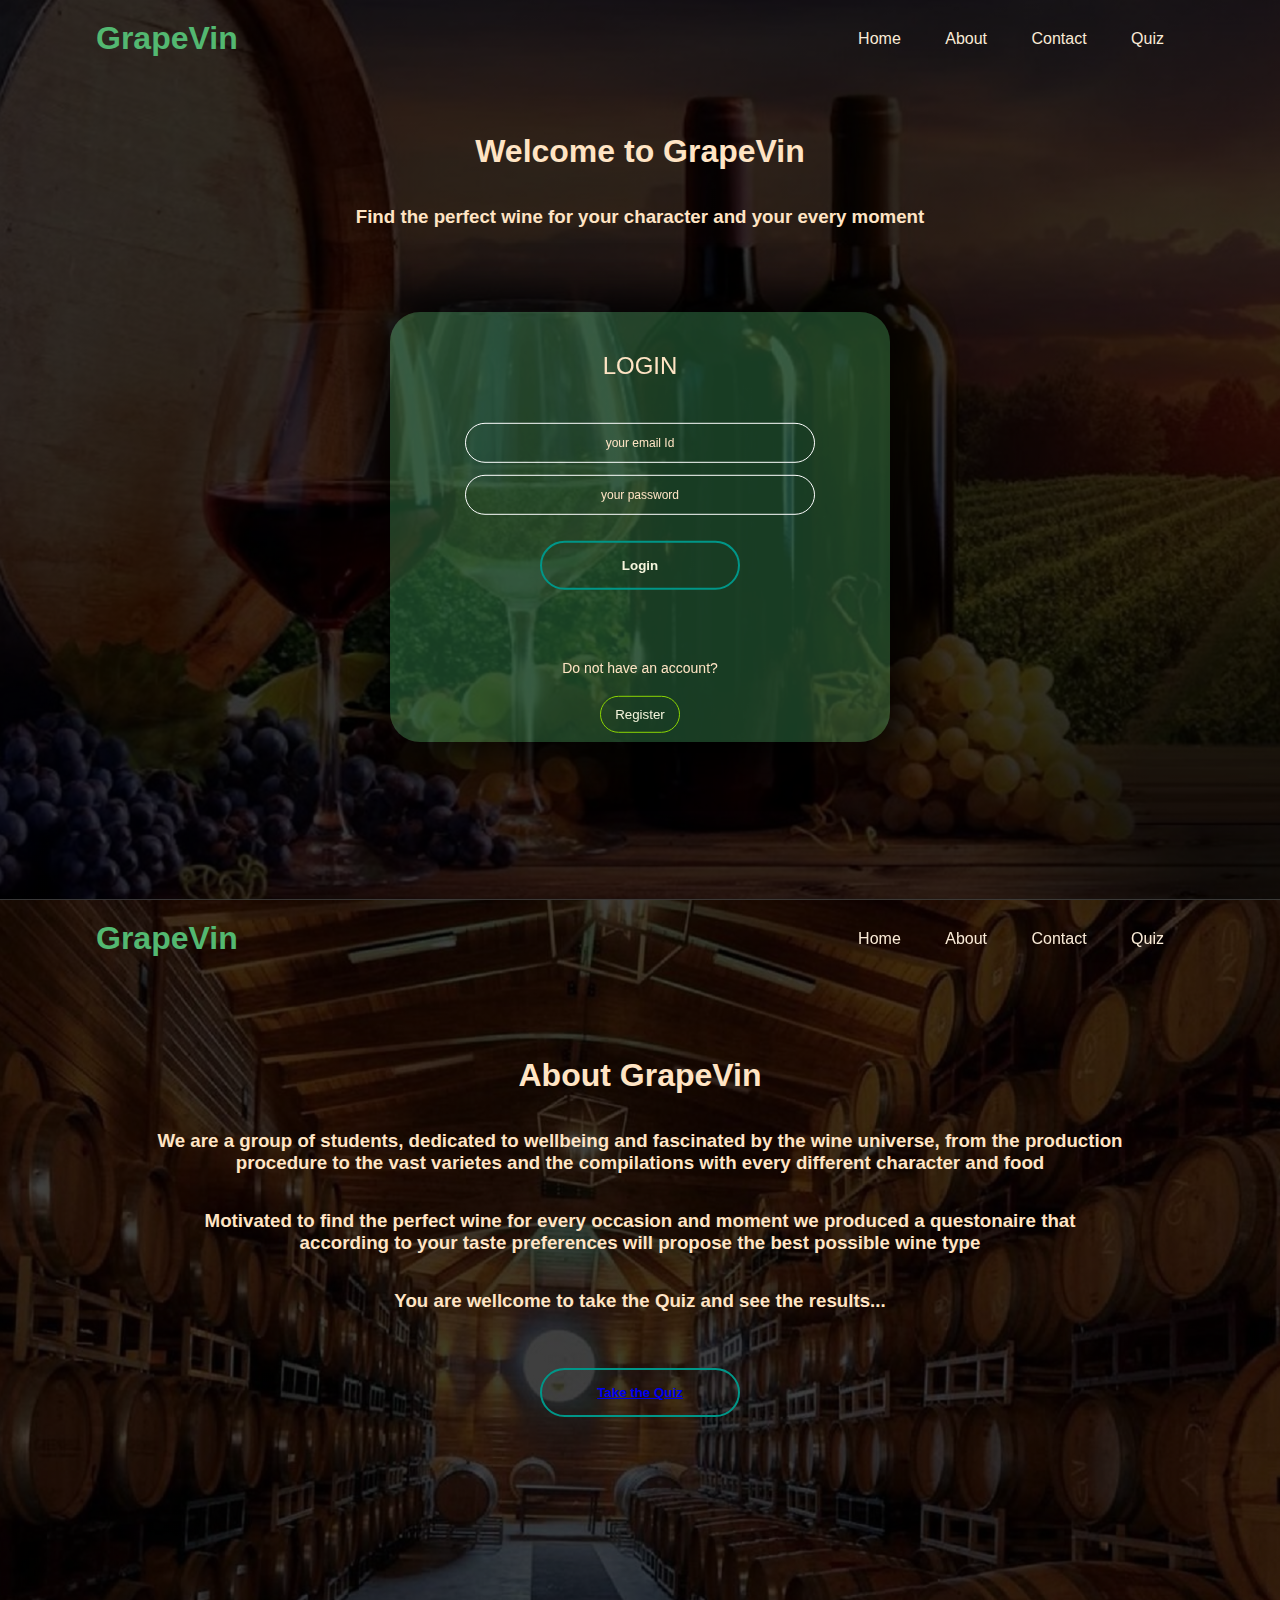
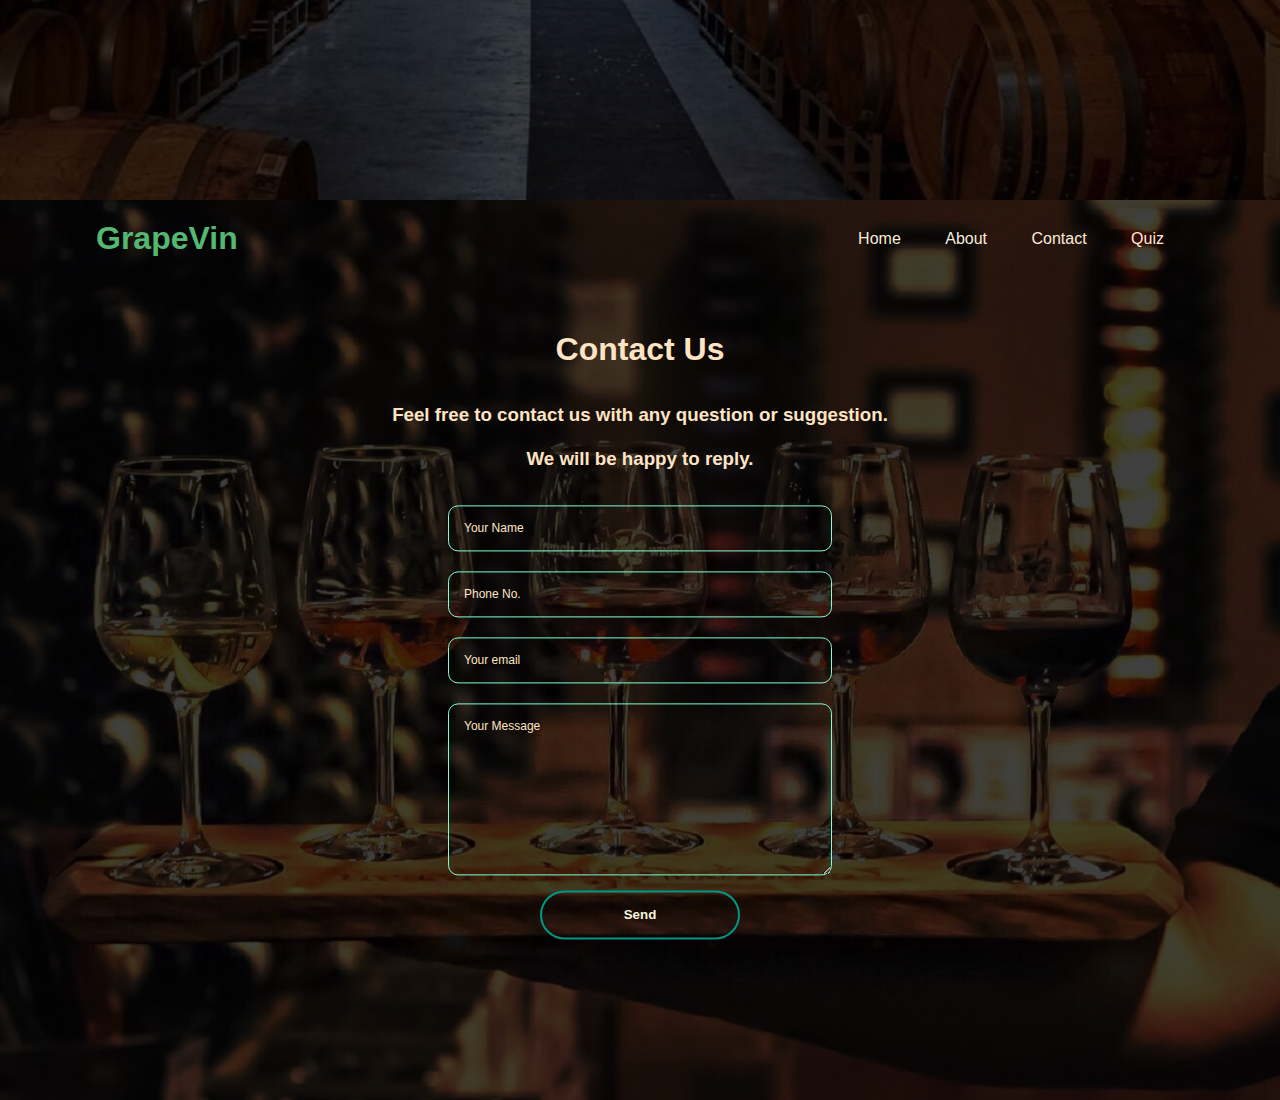
<file: src/main/gf/webapp/index.html>
<html>
    <head>
        <meta charset="utf-8">
        <meta name="viewport" content="width=device-width, initial-scale=1">
        <title>GrapeVin</title>
        <link rel="stylesheet" href="style.css">
    </head>
    <body>
        <section id="section1">
            <div class="section1">
                <div class="navbar">
                    <div class="logo">
                        <h1>GrapeVin</h1>
                    </div>
                    <ul>
                        <li><a href="#section1">Home</a></li>
                        <li><a href="#section2">About</a></li>
                        <li><a href="#section3">Contact</a></li>
                        <li><a href="QuizPage.html">Quiz</a></li>
                    </ul>
                </div>
                <div class="content">
                    <h1>Welcome to GrapeVin</h1><br><br>
                    <h3>Find the perfect wine for your character and your every moment</h3>
                </div>
                <div class="card" id="card">
                    <div class="card-front" id="card-front">
                        <h3>LOGIN</h3><br>
                        <form>
                            <input type="email" class="input-box" placeholder="your email Id" required>
                            <input type="password" class="input-box" placeholder="your password" required>
                            <button type="button"><span></span>Login</button>
                        <form action="/GrapeVin/AuthenticationServlet?action=register" method="post">
                        <div class="register-link">
                            <p>Do not have an account?</p>
                            <button type="button" onclick="openRegister()"><span></span>Register</button>
                        </div>
                    </div>
                    <div class="card-back" id="card-back">
                        <h3>REGISTER</h3><br>
                        <form>
                            <input type="name" class="input-box" placeholder="your name" required>
                            <input type="email" class="input-box" placeholder="your email Id" required>
                            <input type="password" class="input-box" placeholder="your password" required>
                            <button type="button"><span></span>Register</button>
                        </form>
                        <div class="login-link">
                            <p>Do you have an account?</p>
                            <button type="button" onclick="openLogin()"><span></span>Login</button>
                        </div>
                    </div>
                </div>
            </div>
        </section>
        <section id="section2">
            <div class="section2">
                <div class="navbar">
                    <div class="logo">
                        <h1>GrapeVin</h1>
                    </div>
                    <ul>
                        <li><a href="#section1">Home</a></li>
                        <li><a href="#section2">About</a></li>
                        <li><a href="#section3">Contact</a></li>
                        <li><a href="QuizPage.html">Quiz</a></li>
                    </ul>
                </div>
                <div class="about-content">
                    <h1>About GrapeVin</h1><br><br>
                    <h3>We are a group of students, dedicated to wellbeing and fascinated by the wine universe, from the production
                        <p>procedure to the vast varietes and the compilations with every different character and food</p> 
                    </h3><br><br>
                    <h3>Motivated to find the perfect wine for every occasion and moment we produced a questonaire that
                        <p>according to your taste preferences will propose the best possible wine type</p>
                    </h3><br><br>
                    <h3>You are wellcome to take the Quiz and see the results...</h3><br><br>
                    <button type="button"><span></span><a href="QuizPage.html">Take the Quiz</a></button>
                </div>
        </section>
        <section id="section3">
            <div class="section3">
                <div class="navbar">
                    <div class="logo">
                        <h1>GrapeVin</h1>
                    </div>
                    <ul>
                        <li><a href="#section1">Home</a></li>
                        <li><a href="#section2">About</a></li>
                        <li><a href="#section3">Contact</a></li>
                        <li><a href="QuizPage.html">Quiz</a></li>
                    </ul>
                </div>
                <div class="contact-content">
                    <h1>Contact Us</h1><br><br>
                    <h3>Feel free to contact us with any question or suggestion.
                        <br></br>
                        <p>We will be happy to reply.</p>
                    </h3>
                    <div class="form">
                        <div class="input-data">
                            <input type="text" id="name" placeholder="Your Name" required>
                        </div>
                        <div class="input-data">
                            <input type="text" id="number" placeholder="Phone No." required>
                        </div>
                        <div class="input-data">
                            <input type="text" id="email" placeholder="Your email" required>
                        </div>
                        <div class="input-data">
                            <textarea id="message" rows="10" placeholder="Your Message" required></textarea>
                        </div>
                        <button type="submit"><span></span>Send</button>
                    </div>    
                </div>
        </section>
    </body>

    <script>
        var card=document.getElementById("card")
        function openRegister(){
            card.style.transform="rotateY(180deg)";
        }
        function openLogin(){
            card.style.transform="rotateY(0deg)";
        }
    </script>
</html>
</file>
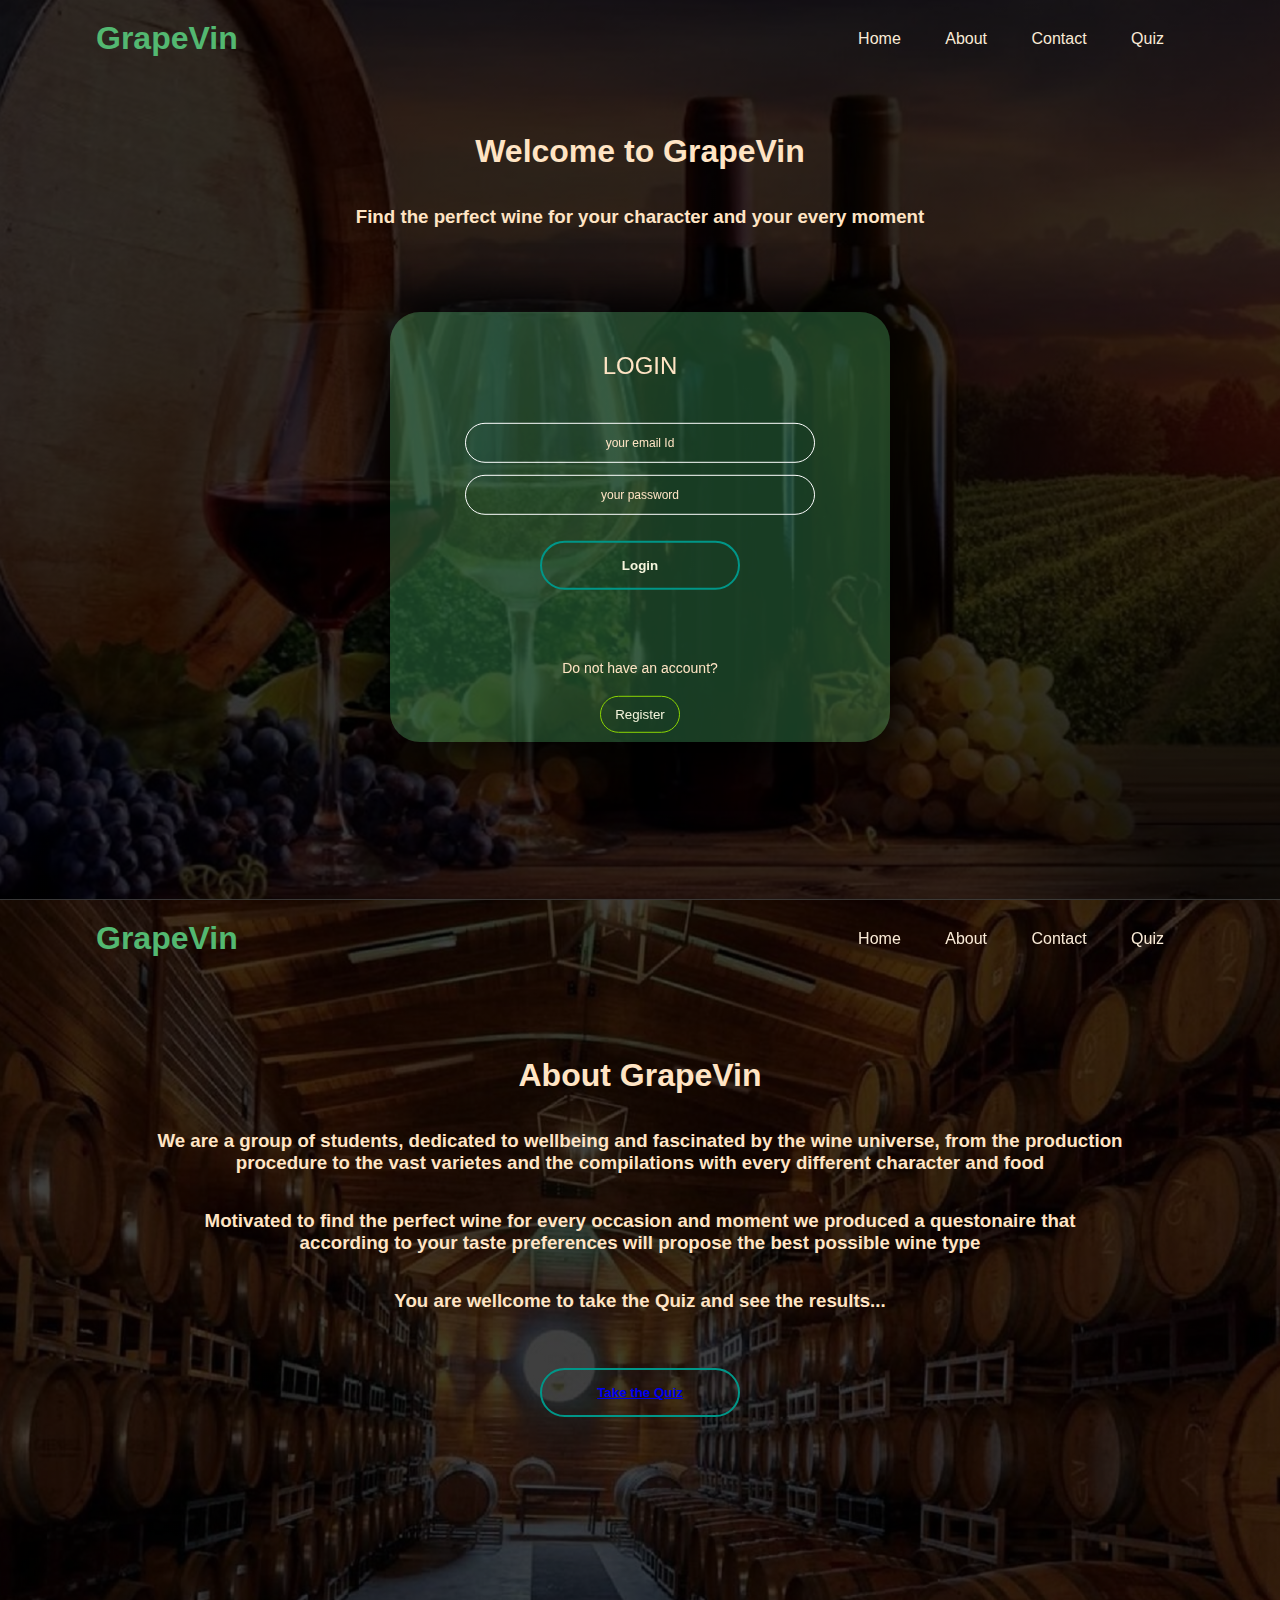
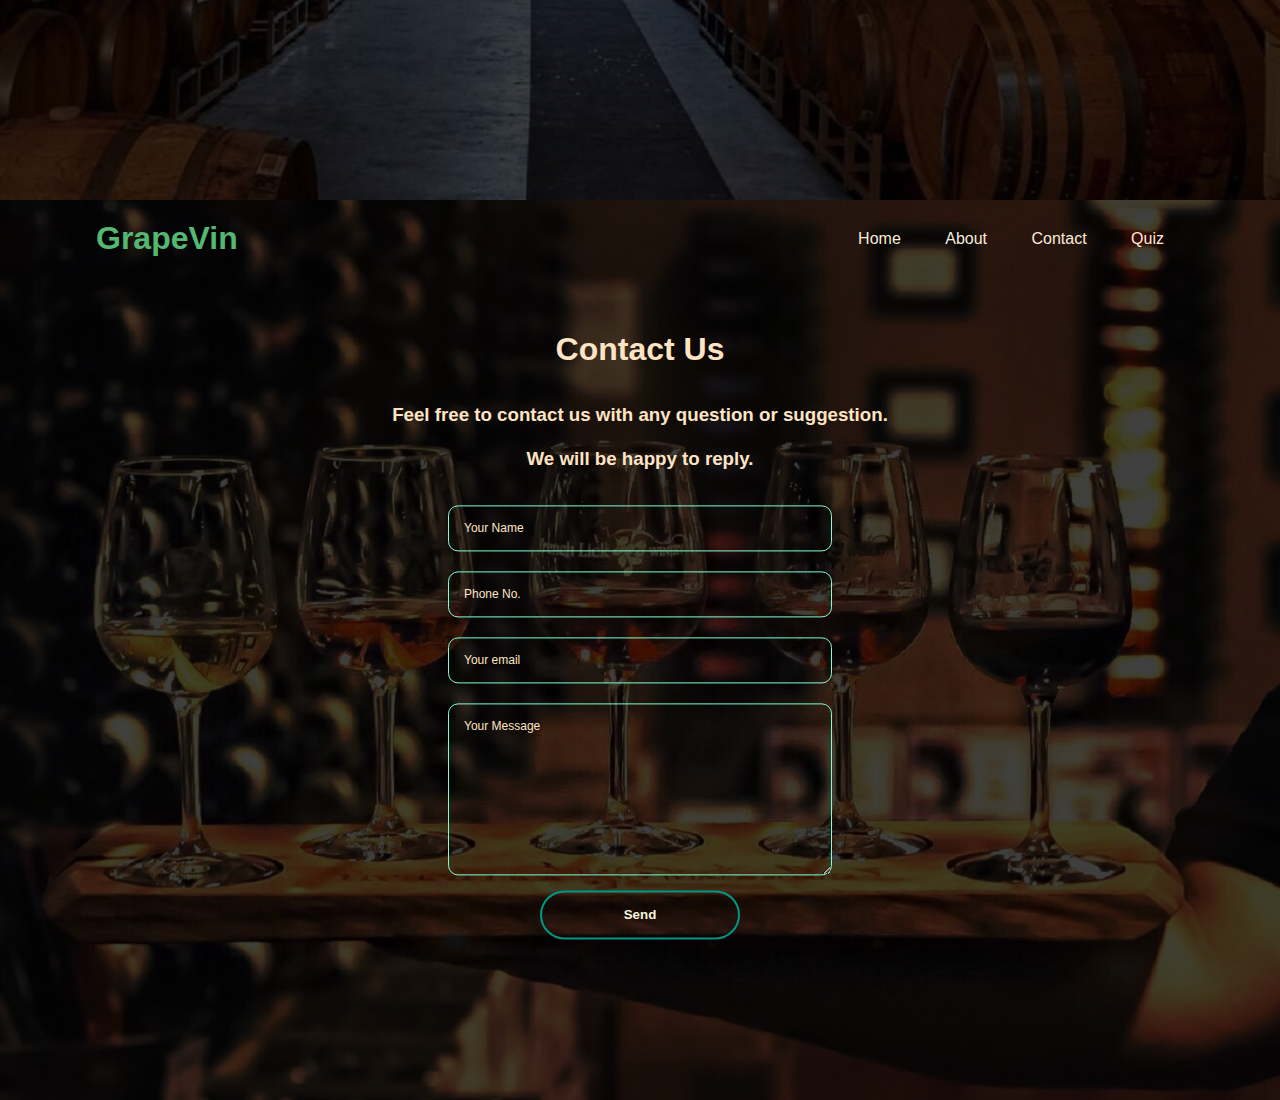
<file: GrapeVin/GrapeVin/src/main/gf/webapp/index.html>
<html>
    <head>
        <meta charset="utf-8">
        <meta name="viewport" content="width=device-width, initial-scale=1">
        <title>GrapeVin</title>
        <link rel="stylesheet" href="style.css">
    </head>
    <body>
        <section id="section1">
            <div class="section1">
                <div class="navbar">
                    <div class="logo">
                        <h1>GrapeVin</h1>
                    </div>
                    <ul>
                        <li><a href="#section1">Home</a></li>
                        <li><a href="#section2">About</a></li>
                        <li><a href="#section3">Contact</a></li>
                        <li><a href="QuizPage.html">Quiz</a></li>
                    </ul>
                </div>
                <div class="content">
                    <h1>Welcome to GrapeVin</h1><br><br>
                    <h3>Find the perfect wine for your character and your every moment</h3>
                </div>
                <div class="card" id="card">
                    <div class="card-front" id="card-front">
                        <h3>LOGIN</h3><br>
                        <form>
                            <input type="email" class="input-box" placeholder="your email Id" required>
                            <input type="password" class="input-box" placeholder="your password" required>
                            <button type="button"><span></span>Login</button>
                        <form action="/GrapeVin/AuthenticationServlet?action=register" method="post">
                        <div class="register-link">
                            <p>Do not have an account?</p>
                            <button type="button" onclick="openRegister()"><span></span>Register</button>
                        </div>
                    </div>
                    <div class="card-back" id="card-back">
                        <h3>REGISTER</h3><br>
                        <form>
                            <input type="name" class="input-box" placeholder="your name" required>
                            <input type="email" class="input-box" placeholder="your email Id" required>
                            <input type="password" class="input-box" placeholder="your password" required>
                            <button type="button"><span></span>Register</button>
                        </form>
                        <div class="login-link">
                            <p>Do you have an account?</p>
                            <button type="button" onclick="openLogin()"><span></span>Login</button>
                        </div>
                    </div>
                </div>
            </div>
        </section>
        <section id="section2">
            <div class="section2">
                <div class="navbar">
                    <div class="logo">
                        <h1>GrapeVin</h1>
                    </div>
                    <ul>
                        <li><a href="#section1">Home</a></li>
                        <li><a href="#section2">About</a></li>
                        <li><a href="#section3">Contact</a></li>
                        <li><a href="QuizPage.html">Quiz</a></li>
                    </ul>
                </div>
                <div class="about-content">
                    <h1>About GrapeVin</h1><br><br>
                    <h3>We are a group of students, dedicated to wellbeing and fascinated by the wine universe, from the production
                        <p>procedure to the vast varietes and the compilations with every different character and food</p> 
                    </h3><br><br>
                    <h3>Motivated to find the perfect wine for every occasion and moment we produced a questonaire that
                        <p>according to your taste preferences will propose the best possible wine type</p>
                    </h3><br><br>
                    <h3>You are wellcome to take the Quiz and see the results...</h3><br><br>
                    <button type="button"><span></span><a href="QuizPage.html">Take the Quiz</a></button>
                </div>
        </section>
        <section id="section3">
            <div class="section3">
                <div class="navbar">
                    <div class="logo">
                        <h1>GrapeVin</h1>
                    </div>
                    <ul>
                        <li><a href="#section1">Home</a></li>
                        <li><a href="#section2">About</a></li>
                        <li><a href="#section3">Contact</a></li>
                        <li><a href="QuizPage.html">Quiz</a></li>
                    </ul>
                </div>
                <div class="contact-content">
                    <h1>Contact Us</h1><br><br>
                    <h3>Feel free to contact us with any question or suggestion.
                        <br></br>
                        <p>We will be happy to reply.</p>
                    </h3>
                    <div class="form">
                        <div class="input-data">
                            <input type="text" id="name" placeholder="Your Name" required>
                        </div>
                        <div class="input-data">
                            <input type="text" id="number" placeholder="Phone No." required>
                        </div>
                        <div class="input-data">
                            <input type="text" id="email" placeholder="Your email" required>
                        </div>
                        <div class="input-data">
                            <textarea id="message" rows="10" placeholder="Your Message" required></textarea>
                        </div>
                        <button type="submit"><span></span>Send</button>
                    </div>    
                </div>
        </section>
    </body>

    <script>
        var card=document.getElementById("card")
        function openRegister(){
            card.style.transform="rotateY(180deg)";
        }
        function openLogin(){
            card.style.transform="rotateY(0deg)";
        }
    </script>
</html>
</file>
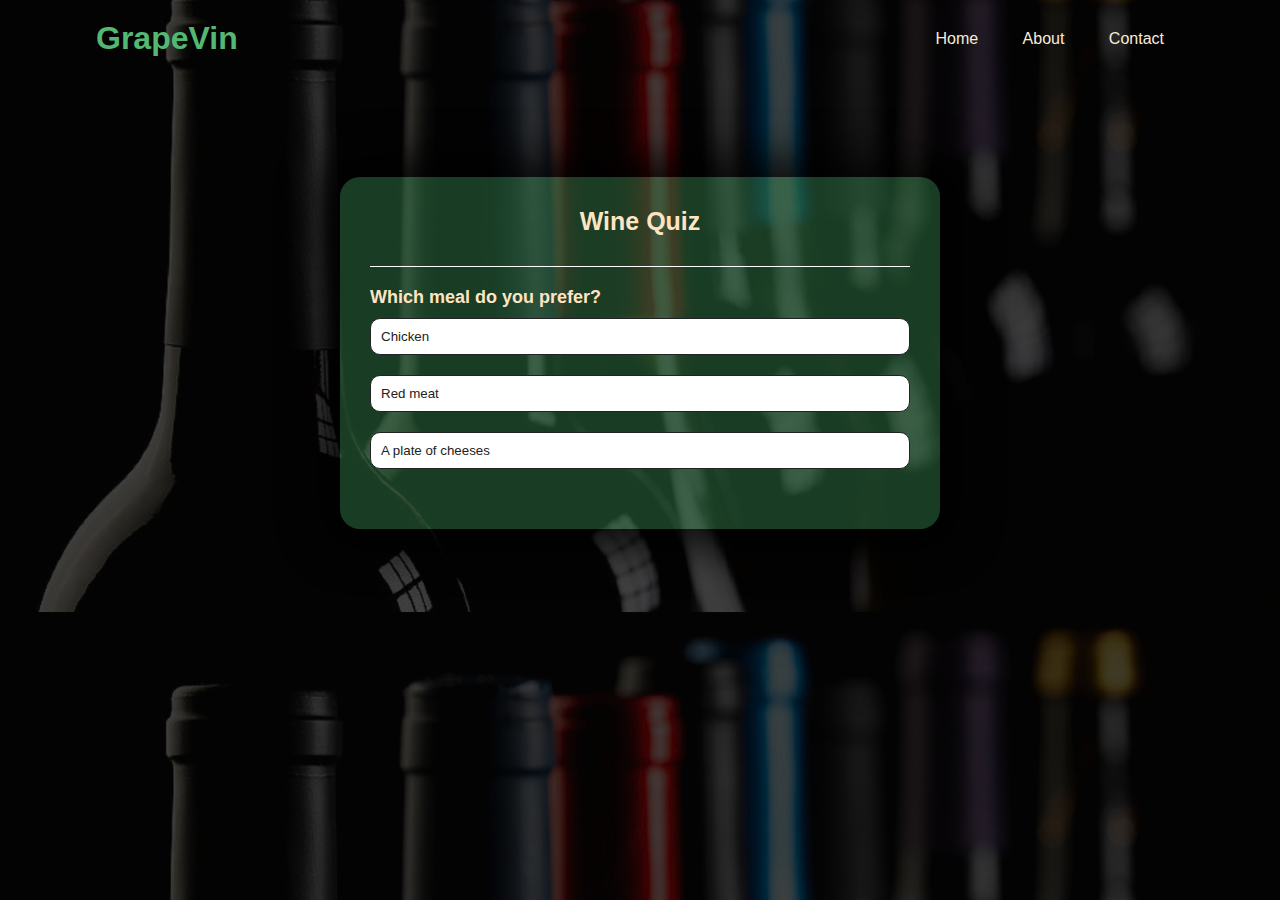
<file: src/main/gf/webapp/QuizPage.html>
<!DOCTYPE html>
<html lang="en">
<head>
    <meta charset="utf-8">
    <meta name="viewport" content="width=device-width, initial-scale=1">
    <title>GrapeVin-Quiz</title>
    <link rel="stylesheet" href="QuizStyle.css">
</head>
<body>
    <div class="navbar">
        <div class="logo">
            <h1><a href="index.html#section1" style="text-decoration: none; color: rgb(83, 184, 113);">GrapeVin</a></h1>
        </div>
        <ul>
            <li><a href="index.html#section1">Home</a></li>
            <li><a href="index.html#section2">About</a></li>
            <li><a href="index.html#section3">Contact</a></li>
        </ul>
    </div>
    <div class="app">
        <h1>Wine Quiz</h1>
        <div class="quiz">
            <div id="question1">
                <h2>Which meal do you prefer? </h2>
                <div id="answer-buttons1">
                    <button class="btn" onclick="selectAnswer(1, 'Chicken')">Chicken</button>
                    <button class="btn" onclick="selectAnswer(1, 'Red meat')">Red meat</button>
                    <button class="btn" onclick="selectAnswer(1, 'A plate of cheeses')">A plate of cheeses</button>
                </div>
            </div>
            <div id="question2" style="display: none;">
                <h2>Which flavor do you mostly prefer? </h2>
                <div id="answer-buttons2">
                    <button class="btn" onclick="selectAnswer(2, 'Fruity')">Fruity</button>
                    <button class="btn" onclick="selectAnswer(2, 'Dry')">Dry</button>
                    <button class="btn" onclick="selectAnswer(2, 'Very sweet')">Very sweet</button>
                </div>
            </div>
            <div id="question3" style="display: none;">
                <h2>In which occasions do you enjoy wine the most? </h2>
                <div id="answer-buttons3">
                    <button class="btn" onclick="selectAnswer(3, 'During meals')">During meals</button>
                    <button class="btn" onclick="selectAnswer(3, 'Social gatherings')">Social gatherings</button>
                    <button class="btn" onclick="selectAnswer(3, 'During relaxation')">During relaxation</button>
                </div>
            </div>
            <div id="question4" style="display: none;">
                <h2>Do you prefer red, white, or rosé wines? </h2>
                <div id="answer-buttons4">
                    <button class="btn" onclick="selectAnswer(4, 'Red')">Red</button>
                    <button class="btn" onclick="selectAnswer(4, 'White')">White</button>
                    <button class="btn" onclick="selectAnswer(4, 'Rosé')">Rosé</button>
                </div>
            </div>
            <div id="question5" style="display: none;">
                <h2>What is your favorite wine experience? </h2>
                <div id="answer-buttons5">
                    <button class="btn" onclick="selectAnswer(5, 'Summer vacations')">Summer vacations</button>
                    <button class="btn" onclick="selectAnswer(5, 'Social evening')">Social evening</button>
                    <button class="btn" onclick="selectAnswer(5, 'Other')">Other</button>
                </div>
            </div>

            <div id="buttons">
                <button id="back-btn" onclick="showPreviousQuestion()" style="display: none;">Back</button>
                <button id="next-btn" onclick="showNextQuestion()" style="display: none;">Next</button>
                <button id="get-results-btn" onclick="getResults()" style="display: none;">Get Results</button>
            </div>
        </div>
    </div>

    <script>
        let currentQuestion = 1;
        let selectedAnswers = {};

        function showNextQuestion() {
            // Hide the current question
            document.getElementById(`question${currentQuestion}`).style.display = 'none';

            // Move to the next question
            currentQuestion++;

            // Show the next question
            document.getElementById(`question${currentQuestion}`).style.display = 'block';

            // Show/hide buttons based on the current question
            updateButtons();

            // Highlight the selected answer, if any
            highlightSelectedAnswer();
        }

        function showPreviousQuestion() {
            // Hide the current question
            document.getElementById(`question${currentQuestion}`).style.display = 'none';

            // Move to the previous question
            currentQuestion--;

            // Show the previous question
            document.getElementById(`question${currentQuestion}`).style.display = 'block';

            // Show/hide buttons based on the current question
            updateButtons();

            // Highlight the selected answer, if any
            highlightSelectedAnswer();
        }

        function selectAnswer(questionNumber, answer) {
            // Handle user's answer
            selectedAnswers[questionNumber] = answer;

            // Highlight the selected answer
            highlightSelectedAnswer();

            // Show/hide buttons based on the current question
            updateButtons();
        }

        function updateButtons() {
            // Show/hide "Next" and "Back" buttons based on the current question
            document.getElementById('next-btn').style.display = (currentQuestion < 5) ? 'block' : 'none';
            document.getElementById('back-btn').style.display = (currentQuestion > 1) ? 'block' : 'none';

            // Change the "Next" button text on the last question
            if (currentQuestion === 5) {
                document.getElementById('next-btn').style.display = 'none';
                document.getElementById('get-results-btn').style.display = 'block';
            } else {
                document.getElementById('get-results-btn').style.display = 'none';
            }
        }

        function highlightSelectedAnswer() {
            // Remove highlighting from all buttons
            for (let i = 1; i <= 5; i++) {
                const buttons = document.getElementById(`answer-buttons${i}`).getElementsByTagName('button');
                for (const button of buttons) {
                    button.classList.remove('selected');
                }
            }

            // Highlight the selected answer
            if (selectedAnswers[currentQuestion]) {
                const selectedButton = document.querySelector(`#answer-buttons${currentQuestion} button[data-answer="${selectedAnswers[currentQuestion]}"]`);
                if (selectedButton) {
                    selectedButton.classList.add('selected');
                }
            }
        }
    function getResults() {
        // Redirect to Login.html or update with the desired URL
        window.location.href = "index.html#section1";  // You may need to adjust the anchor depending on your page structure
    }
</script>
    </script>
</body>
</html>
</file>
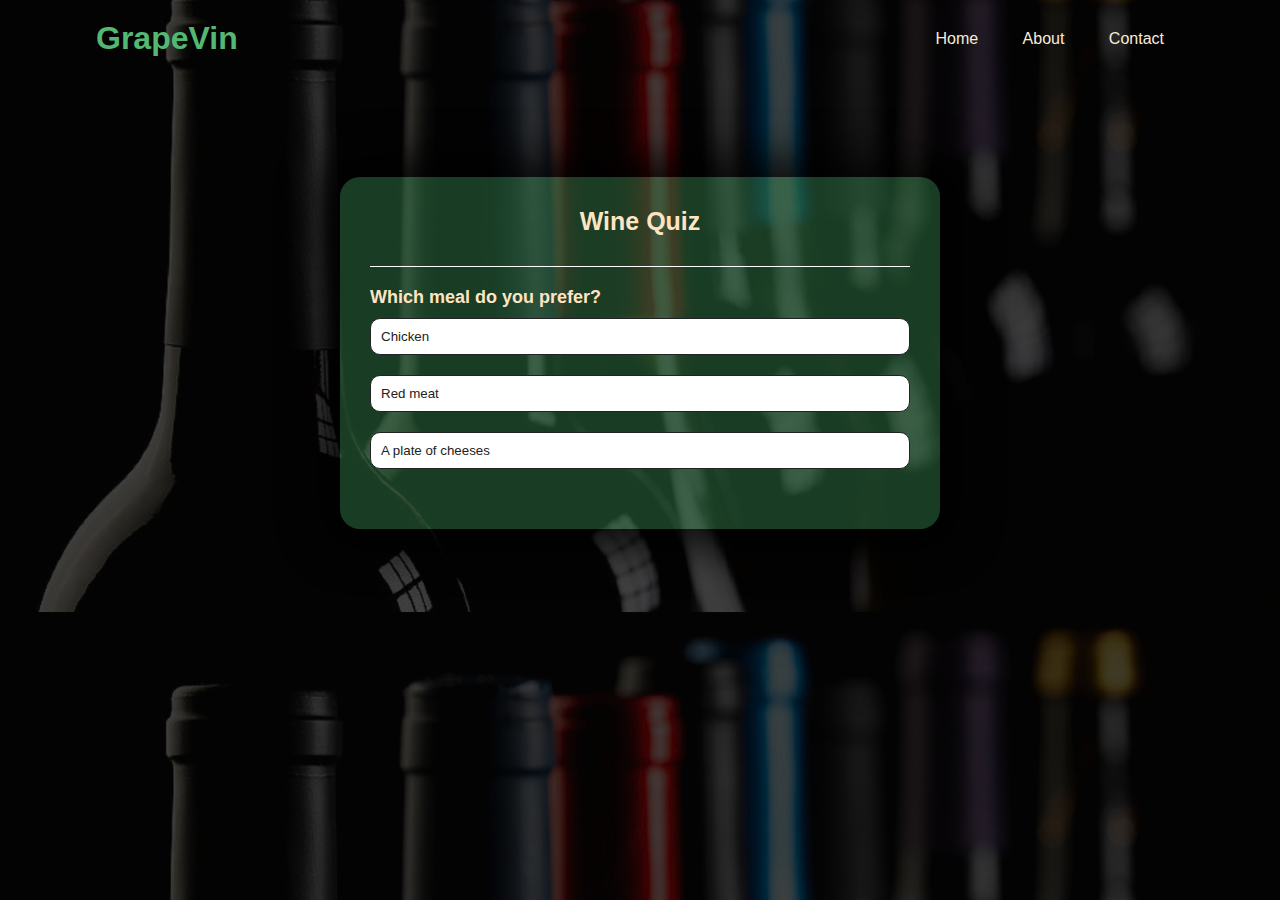
<file: GrapeVin/GrapeVin/src/main/gf/webapp/QuizPage.html>
<!DOCTYPE html>
<html lang="en">
<head>
    <meta charset="utf-8">
    <meta name="viewport" content="width=device-width, initial-scale=1">
    <title>GrapeVin-Quiz</title>
    <link rel="stylesheet" href="QuizStyle.css">
</head>
<body>
    <div class="navbar">
        <div class="logo">
            <h1><a href="index.html#section1" style="text-decoration: none; color: rgb(83, 184, 113);">GrapeVin</a></h1>
        </div>
        <ul>
            <li><a href="index.html#section1">Home</a></li>
            <li><a href="index.html#section2">About</a></li>
            <li><a href="index.html#section3">Contact</a></li>
        </ul>
    </div>
    <div class="app">
        <h1>Wine Quiz</h1>
        <div class="quiz">
            <div id="question1">
                <h2>Which meal do you prefer? </h2>
                <div id="answer-buttons1">
                    <button class="btn" onclick="selectAnswer(1, 'Chicken')">Chicken</button>
                    <button class="btn" onclick="selectAnswer(1, 'Red meat')">Red meat</button>
                    <button class="btn" onclick="selectAnswer(1, 'A plate of cheeses')">A plate of cheeses</button>
                </div>
            </div>
            <div id="question2" style="display: none;">
                <h2>Which flavor do you mostly prefer? </h2>
                <div id="answer-buttons2">
                    <button class="btn" onclick="selectAnswer(2, 'Fruity')">Fruity</button>
                    <button class="btn" onclick="selectAnswer(2, 'Dry')">Dry</button>
                    <button class="btn" onclick="selectAnswer(2, 'Very sweet')">Very sweet</button>
                </div>
            </div>
            <div id="question3" style="display: none;">
                <h2>In which occasions do you enjoy wine the most? </h2>
                <div id="answer-buttons3">
                    <button class="btn" onclick="selectAnswer(3, 'During meals')">During meals</button>
                    <button class="btn" onclick="selectAnswer(3, 'Social gatherings')">Social gatherings</button>
                    <button class="btn" onclick="selectAnswer(3, 'During relaxation')">During relaxation</button>
                </div>
            </div>
            <div id="question4" style="display: none;">
                <h2>Do you prefer red, white, or rosé wines? </h2>
                <div id="answer-buttons4">
                    <button class="btn" onclick="selectAnswer(4, 'Red')">Red</button>
                    <button class="btn" onclick="selectAnswer(4, 'White')">White</button>
                    <button class="btn" onclick="selectAnswer(4, 'Rosé')">Rosé</button>
                </div>
            </div>
            <div id="question5" style="display: none;">
                <h2>What is your favorite wine experience? </h2>
                <div id="answer-buttons5">
                    <button class="btn" onclick="selectAnswer(5, 'Summer vacations')">Summer vacations</button>
                    <button class="btn" onclick="selectAnswer(5, 'Social evening')">Social evening</button>
                    <button class="btn" onclick="selectAnswer(5, 'Other')">Other</button>
                </div>
            </div>

            <div id="buttons">
                <button id="back-btn" onclick="showPreviousQuestion()" style="display: none;">Back</button>
                <button id="next-btn" onclick="showNextQuestion()" style="display: none;">Next</button>
                <button id="get-results-btn" onclick="getResults()" style="display: none;">Get Results</button>
            </div>
        </div>
    </div>

    <script>
        let currentQuestion = 1;
        let selectedAnswers = {};

        function showNextQuestion() {
            // Hide the current question
            document.getElementById(`question${currentQuestion}`).style.display = 'none';

            // Move to the next question
            currentQuestion++;

            // Show the next question
            document.getElementById(`question${currentQuestion}`).style.display = 'block';

            // Show/hide buttons based on the current question
            updateButtons();

            // Highlight the selected answer, if any
            highlightSelectedAnswer();
        }

        function showPreviousQuestion() {
            // Hide the current question
            document.getElementById(`question${currentQuestion}`).style.display = 'none';

            // Move to the previous question
            currentQuestion--;

            // Show the previous question
            document.getElementById(`question${currentQuestion}`).style.display = 'block';

            // Show/hide buttons based on the current question
            updateButtons();

            // Highlight the selected answer, if any
            highlightSelectedAnswer();
        }

        function selectAnswer(questionNumber, answer) {
            // Handle user's answer
            selectedAnswers[questionNumber] = answer;

            // Highlight the selected answer
            highlightSelectedAnswer();

            // Show/hide buttons based on the current question
            updateButtons();
        }

        function updateButtons() {
            // Show/hide "Next" and "Back" buttons based on the current question
            document.getElementById('next-btn').style.display = (currentQuestion < 5) ? 'block' : 'none';
            document.getElementById('back-btn').style.display = (currentQuestion > 1) ? 'block' : 'none';

            // Change the "Next" button text on the last question
            if (currentQuestion === 5) {
                document.getElementById('next-btn').style.display = 'none';
                document.getElementById('get-results-btn').style.display = 'block';
            } else {
                document.getElementById('get-results-btn').style.display = 'none';
            }
        }

        function highlightSelectedAnswer() {
            // Remove highlighting from all buttons
            for (let i = 1; i <= 5; i++) {
                const buttons = document.getElementById(`answer-buttons${i}`).getElementsByTagName('button');
                for (const button of buttons) {
                    button.classList.remove('selected');
                }
            }

            // Highlight the selected answer
            if (selectedAnswers[currentQuestion]) {
                const selectedButton = document.querySelector(`#answer-buttons${currentQuestion} button[data-answer="${selectedAnswers[currentQuestion]}"]`);
                if (selectedButton) {
                    selectedButton.classList.add('selected');
                }
            }
        }
    function getResults() {
        // Redirect to Login.html or update with the desired URL
        window.location.href = "index.html#section1";  // You may need to adjust the anchor depending on your page structure
    }
</script>
    </script>
</body>
</html>
</file>
<file: src/main/gf/webapp/style.css>
*{
    margin: 0;
    padding: 0;
    font-family: sans-serif;
}
.navbar{
    width: 85%;
    margin: auto;
    padding: 20px 0;
    display: flex;
    align-items: center;
    justify-content: space-between;
}
.logo{
    width: 120px;
    color: rgb(83, 184, 113);
    cursor: pointer;
}
.navbar ul li{
    list-style: none;
    display: inline-block;
    margin: 0 20px;
    position: relative;
}
.navbar ul li a{
    text-decoration: none;
    color: antiquewhite;
    text-transform: capitalize;
}
.navbar ul li::after{
    content: '';
    height: 3px;
    width: 0;
    background: #009688;
    position: absolute;
    left: 0;
    bottom: -5px;
    transition: 0.3s;
}
.navbar ul li:hover:after{
    width: 100%;
}
.section1{
    width: 100%;
    height: 100vh;
    background-image: linear-gradient(rgba(0,0,0,0.75),rgba(0,0,0,0.75)),url(background.jpg);
    background-size: cover;
    background-position: center;
}
.content{
    width: 100%;
    position: absolute;
    top: 20%;
    transform: translateY(-50%);
    text-align: center;
    color: bisque;
    align-items: center;
    justify-content: center;    
}
.card{
    width: 100%;
    height: 100%;
    position: relative;
    top: 0%;
    transform: translateY(0%);
    text-align: center;
    color: bisque;
    display: flex;
    align-items: center;
    justify-content: center;
    transition-duration: 1s;
    perspective: 1000px;
    transform-style: preserve-3d;
}
.card-front, .card-back{
    background-color: rgba(60, 147, 86, 0.409);
    width: 500px;
    height: 430px;
    box-shadow: 0 0 40px 20px rgba(0,0,0,0.75);
    border-radius: 30px;
    text-align: center;
    position: absolute;
    box-sizing: border-box;
    backface-visibility: hidden;
}
.card-back{
    transform: rotateY(-180deg);
}
.card-front h3{
    font-weight: normal;
    font-size: 24px;
    text-align: center;
    margin-top: 40px;
}
.card-front .register-link{
    font-size: 14px;
    color: bisque;
    text-align: center;
    margin-top: 50px;
}
.register-link p a {
    color: bisque;
    text-decoration: none;
    font-weight: 600;
}
.register-link p a:hover{
    text-decoration: underline;
}
.card-back h3{
    font-weight: normal;
    font-size: 24px;
    text-align: center;
    margin-top: 30px;
}
.card-back .login-link{
    font-size: 14px;
    color: bisque;
    text-align: center;
    margin-top: 35px;
}
.login-link button{
    width: 80px;
    padding: 10px 0;
    text-align: center;
    margin: 20px 10px;
    border-radius: 30px;
    font-weight: normal;
    border: 1px solid #8bd502;
    background: transparent;
    color: beige;
    cursor: pointer;
    position: relative;
    overflow: hidden;
}
.register-link button{
    width: 80px;
    padding: 10px 0;
    text-align: center;
    margin: 20px 10px;
    border-radius: 30px;
    font-weight: normal;
    border: 1px solid #8bd502;
    background: transparent;
    color: beige;
    cursor: pointer;
    position: relative;
    overflow: hidden;
}
.input-box{
    width: 70%;
    background: transparent;
    border: 1px solid #fff;
    margin: 6px 0;
    height: 40px;
    border-radius: 25px;
    padding: 0 10px;
    box-sizing: border-box;
    outline: none;
    text-align: center;
    color: bisque;
}
.input-box:hover{
    border: 2px solid #009688;
    box-shadow: 0 0 4px 2px #009688;
}
::placeholder{
    color: bisque;
    font-size: 12px;
}
button{
    width: 200px;
    padding: 15px 0;
    text-align: center;
    margin: 20px 10px;
    border-radius: 30px;
    font-weight: bold;
    border: 2px solid #009688;
    background: transparent;
    color: beige;
    cursor: pointer;
    position: relative;
    overflow: hidden;
}
span{
    background: #009688;
    height: 100%;
    width: 0;
    border-radius: 30px;
    position: absolute;
    left: 0;
    bottom: 0;
    z-index: -1;
    transition: 0.3s;
}
button:hover span{
    width: 100%;
}
button:hover{
    border: none;
}
.section2{
    width: 100%;
    height: 100vh;
    background-image: linear-gradient(rgba(0,0,0,0.75),rgba(0,0,0,0.75)),url(background-2.jpg);
    background-size: cover;
    background-position: center;
}
.about-content{
    width: 100%;
    position: relative;
    top: 30%;
    transform: translateY(-50%);
    text-align: center;
    color: bisque;
    align-items: center;
    justify-content: center;    
}
.section3{
    width: 100%;
    height: 100vh;
    background-image: linear-gradient(rgba(0,0,0,0.75),rgba(0,0,0,0.75)),url(background-3.jpg);
    background-size: cover;
    background-position: center;
    align-items: center;
    justify-content: center;
}
.contact-content{
    width: 100%;
    position: relative;
    top: 20%;
    transform: translateY(-20%);
    text-align: center;
    color: bisque;
}
form{
    max-width: 1000px;
    top: 20%;
    transform: translateY(-20%);
    position: relative;    
    align-items: center;
    justify-content: center;
}
.input-data{
    width: 100%;
    margin-top: 50px;
    margin-bottom: 10px;
    position: relative;
}
input, textarea{
    width: 30%;
    margin: -15px;
    padding: 15px;
    outline: 0;
    border: 1px solid aquamarine;
    border-radius: 10px;
    color: bisque;
    background: transparent;
    font-size: 12px;
}
input:hover{
    border: 2px solid #009688;
    box-shadow: 0 0 4px 2px #009688;
}
textarea:hover{
    border: 2px solid #009688;
    box-shadow: 0 0 4px 2px #009688;
}
</file>
<file: GrapeVin/GrapeVin/src/main/gf/webapp/style.css>
*{
    margin: 0;
    padding: 0;
    font-family: sans-serif;
}
.navbar{
    width: 85%;
    margin: auto;
    padding: 20px 0;
    display: flex;
    align-items: center;
    justify-content: space-between;
}
.logo{
    width: 120px;
    color: rgb(83, 184, 113);
    cursor: pointer;
}
.navbar ul li{
    list-style: none;
    display: inline-block;
    margin: 0 20px;
    position: relative;
}
.navbar ul li a{
    text-decoration: none;
    color: antiquewhite;
    text-transform: capitalize;
}
.navbar ul li::after{
    content: '';
    height: 3px;
    width: 0;
    background: #009688;
    position: absolute;
    left: 0;
    bottom: -5px;
    transition: 0.3s;
}
.navbar ul li:hover:after{
    width: 100%;
}
.section1{
    width: 100%;
    height: 100vh;
    background-image: linear-gradient(rgba(0,0,0,0.75),rgba(0,0,0,0.75)),url(background.jpg);
    background-size: cover;
    background-position: center;
}
.content{
    width: 100%;
    position: absolute;
    top: 20%;
    transform: translateY(-50%);
    text-align: center;
    color: bisque;
    align-items: center;
    justify-content: center;    
}
.card{
    width: 100%;
    height: 100%;
    position: relative;
    top: 0%;
    transform: translateY(0%);
    text-align: center;
    color: bisque;
    display: flex;
    align-items: center;
    justify-content: center;
    transition-duration: 1s;
    perspective: 1000px;
    transform-style: preserve-3d;
}
.card-front, .card-back{
    background-color: rgba(60, 147, 86, 0.409);
    width: 500px;
    height: 430px;
    box-shadow: 0 0 40px 20px rgba(0,0,0,0.75);
    border-radius: 30px;
    text-align: center;
    position: absolute;
    box-sizing: border-box;
    backface-visibility: hidden;
}
.card-back{
    transform: rotateY(-180deg);
}
.card-front h3{
    font-weight: normal;
    font-size: 24px;
    text-align: center;
    margin-top: 40px;
}
.card-front .register-link{
    font-size: 14px;
    color: bisque;
    text-align: center;
    margin-top: 50px;
}
.register-link p a {
    color: bisque;
    text-decoration: none;
    font-weight: 600;
}
.register-link p a:hover{
    text-decoration: underline;
}
.card-back h3{
    font-weight: normal;
    font-size: 24px;
    text-align: center;
    margin-top: 30px;
}
.card-back .login-link{
    font-size: 14px;
    color: bisque;
    text-align: center;
    margin-top: 35px;
}
.login-link button{
    width: 80px;
    padding: 10px 0;
    text-align: center;
    margin: 20px 10px;
    border-radius: 30px;
    font-weight: normal;
    border: 1px solid #8bd502;
    background: transparent;
    color: beige;
    cursor: pointer;
    position: relative;
    overflow: hidden;
}
.register-link button{
    width: 80px;
    padding: 10px 0;
    text-align: center;
    margin: 20px 10px;
    border-radius: 30px;
    font-weight: normal;
    border: 1px solid #8bd502;
    background: transparent;
    color: beige;
    cursor: pointer;
    position: relative;
    overflow: hidden;
}
.input-box{
    width: 70%;
    background: transparent;
    border: 1px solid #fff;
    margin: 6px 0;
    height: 40px;
    border-radius: 25px;
    padding: 0 10px;
    box-sizing: border-box;
    outline: none;
    text-align: center;
    color: bisque;
}
.input-box:hover{
    border: 2px solid #009688;
    box-shadow: 0 0 4px 2px #009688;
}
::placeholder{
    color: bisque;
    font-size: 12px;
}
button{
    width: 200px;
    padding: 15px 0;
    text-align: center;
    margin: 20px 10px;
    border-radius: 30px;
    font-weight: bold;
    border: 2px solid #009688;
    background: transparent;
    color: beige;
    cursor: pointer;
    position: relative;
    overflow: hidden;
}
span{
    background: #009688;
    height: 100%;
    width: 0;
    border-radius: 30px;
    position: absolute;
    left: 0;
    bottom: 0;
    z-index: -1;
    transition: 0.3s;
}
button:hover span{
    width: 100%;
}
button:hover{
    border: none;
}
.section2{
    width: 100%;
    height: 100vh;
    background-image: linear-gradient(rgba(0,0,0,0.75),rgba(0,0,0,0.75)),url(background-2.jpg);
    background-size: cover;
    background-position: center;
}
.about-content{
    width: 100%;
    position: relative;
    top: 30%;
    transform: translateY(-50%);
    text-align: center;
    color: bisque;
    align-items: center;
    justify-content: center;    
}
.section3{
    width: 100%;
    height: 100vh;
    background-image: linear-gradient(rgba(0,0,0,0.75),rgba(0,0,0,0.75)),url(background-3.jpg);
    background-size: cover;
    background-position: center;
    align-items: center;
    justify-content: center;
}
.contact-content{
    width: 100%;
    position: relative;
    top: 20%;
    transform: translateY(-20%);
    text-align: center;
    color: bisque;
}
form{
    max-width: 1000px;
    top: 20%;
    transform: translateY(-20%);
    position: relative;    
    align-items: center;
    justify-content: center;
}
.input-data{
    width: 100%;
    margin-top: 50px;
    margin-bottom: 10px;
    position: relative;
}
input, textarea{
    width: 30%;
    margin: -15px;
    padding: 15px;
    outline: 0;
    border: 1px solid aquamarine;
    border-radius: 10px;
    color: bisque;
    background: transparent;
    font-size: 12px;
}
input:hover{
    border: 2px solid #009688;
    box-shadow: 0 0 4px 2px #009688;
}
textarea:hover{
    border: 2px solid #009688;
    box-shadow: 0 0 4px 2px #009688;
}
</file>
<file: src/main/gf/webapp/QuizStyle.css>
*{
    margin: 0;
    padding: 0;
    font-family: sans-serif;
    box-sizing: border-box;
}
.navbar{
    width: 85%;
    margin: auto;
    padding: 20px 0;
    display: flex;
    align-items: center;
    justify-content: space-between;
}
.logo{
    width: 100px;
    color: rgb(83, 184, 113);
    cursor: pointer;
}
.navbar ul li{
    list-style: none;
    display: inline-block;
    margin: 0 20px;
    position: relative;
}
.navbar ul li a{
    text-decoration: none;
    color: antiquewhite;
    text-transform: capitalize;
}
.navbar ul li::after{
    content: '';
    height: 3px;
    width: 0;
    background: #009688;
    position: absolute;
    left: 0;
    bottom: -5px;
    transition: 0.3s;
}
.navbar ul li:hover:after{
    width: 100%;
}
body{
    background-image: linear-gradient(rgba(0,0,0,0.75),rgba(0,0,0,0.75)),url(winequiz.jpg);
    background-size: cover;
    background-position: center;
}
.app{
    background: rgba(60, 147, 86, 0.409);
    box-shadow: 0 0 40px 20px rgba(0,0,0,0.75);
    width: 90%;
    max-width: 600px;
    margin: 100px auto 0;
    border-radius: 20px;
    padding: 30px;
}
.app h1{
    font-size: 25px;
    color: bisque;
    font-weight: 600;
    border-bottom: 1px solid #fff;
    padding-bottom: 30px;
    text-align: center;
}
.quiz{
    padding: 20px 0;
}
.quiz h2{
    font-size: 18px;
    color: bisque;;
    font-weight: 600;
}
.btn{
    background: #fff;
    color: #222;
    font-weight: 500;
    width: 100%;
    border: 1px solid #222;
    padding: 10px;
    margin: 10px 0;
    text-align: left;
    border-radius: 10px;
    cursor: pointer;
    transition: 0.3s;
}
.btn:hover{
    background: #d49339;
    color: #fff;
}
#next-btn{
    background: #5b9f98;
    color: #fff;
    font-weight: 500;
    width: 150px;
    border: 0;
    padding: 10px;
    margin: 20px auto 0;
    border-radius: 30px;
    cursor: pointer;
    display:block;

}
#back-btn{
    background: #5b9f98;
    color: #fff;
    font-weight: 500;
    width: 150px;
    border: 0;
    padding: 10px;
    margin: 20px auto 0;
    border-radius: 30px;
    cursor: pointer;
    display:block;

}
#get-results-btn{
    background: #5b9f98;
    color: #fff;
    font-weight: 500;
    width: 150px;
    border: 0;
    padding: 10px;
    margin: 20px auto 0;
    border-radius: 30px;
    cursor: pointer;
    display:block;

}
</file>
<file: GrapeVin/GrapeVin/src/main/gf/webapp/QuizStyle.css>
*{
    margin: 0;
    padding: 0;
    font-family: sans-serif;
    box-sizing: border-box;
}
.navbar{
    width: 85%;
    margin: auto;
    padding: 20px 0;
    display: flex;
    align-items: center;
    justify-content: space-between;
}
.logo{
    width: 100px;
    color: rgb(83, 184, 113);
    cursor: pointer;
}
.navbar ul li{
    list-style: none;
    display: inline-block;
    margin: 0 20px;
    position: relative;
}
.navbar ul li a{
    text-decoration: none;
    color: antiquewhite;
    text-transform: capitalize;
}
.navbar ul li::after{
    content: '';
    height: 3px;
    width: 0;
    background: #009688;
    position: absolute;
    left: 0;
    bottom: -5px;
    transition: 0.3s;
}
.navbar ul li:hover:after{
    width: 100%;
}
body{
    background-image: linear-gradient(rgba(0,0,0,0.75),rgba(0,0,0,0.75)),url(winequiz.jpg);
    background-size: cover;
    background-position: center;
}
.app{
    background: rgba(60, 147, 86, 0.409);
    box-shadow: 0 0 40px 20px rgba(0,0,0,0.75);
    width: 90%;
    max-width: 600px;
    margin: 100px auto 0;
    border-radius: 20px;
    padding: 30px;
}
.app h1{
    font-size: 25px;
    color: bisque;
    font-weight: 600;
    border-bottom: 1px solid #fff;
    padding-bottom: 30px;
    text-align: center;
}
.quiz{
    padding: 20px 0;
}
.quiz h2{
    font-size: 18px;
    color: bisque;;
    font-weight: 600;
}
.btn{
    background: #fff;
    color: #222;
    font-weight: 500;
    width: 100%;
    border: 1px solid #222;
    padding: 10px;
    margin: 10px 0;
    text-align: left;
    border-radius: 10px;
    cursor: pointer;
    transition: 0.3s;
}
.btn:hover{
    background: #d49339;
    color: #fff;
}
#next-btn{
    background: #5b9f98;
    color: #fff;
    font-weight: 500;
    width: 150px;
    border: 0;
    padding: 10px;
    margin: 20px auto 0;
    border-radius: 30px;
    cursor: pointer;
    display:block;

}
#back-btn{
    background: #5b9f98;
    color: #fff;
    font-weight: 500;
    width: 150px;
    border: 0;
    padding: 10px;
    margin: 20px auto 0;
    border-radius: 30px;
    cursor: pointer;
    display:block;

}
#get-results-btn{
    background: #5b9f98;
    color: #fff;
    font-weight: 500;
    width: 150px;
    border: 0;
    padding: 10px;
    margin: 20px auto 0;
    border-radius: 30px;
    cursor: pointer;
    display:block;

}
</file>
